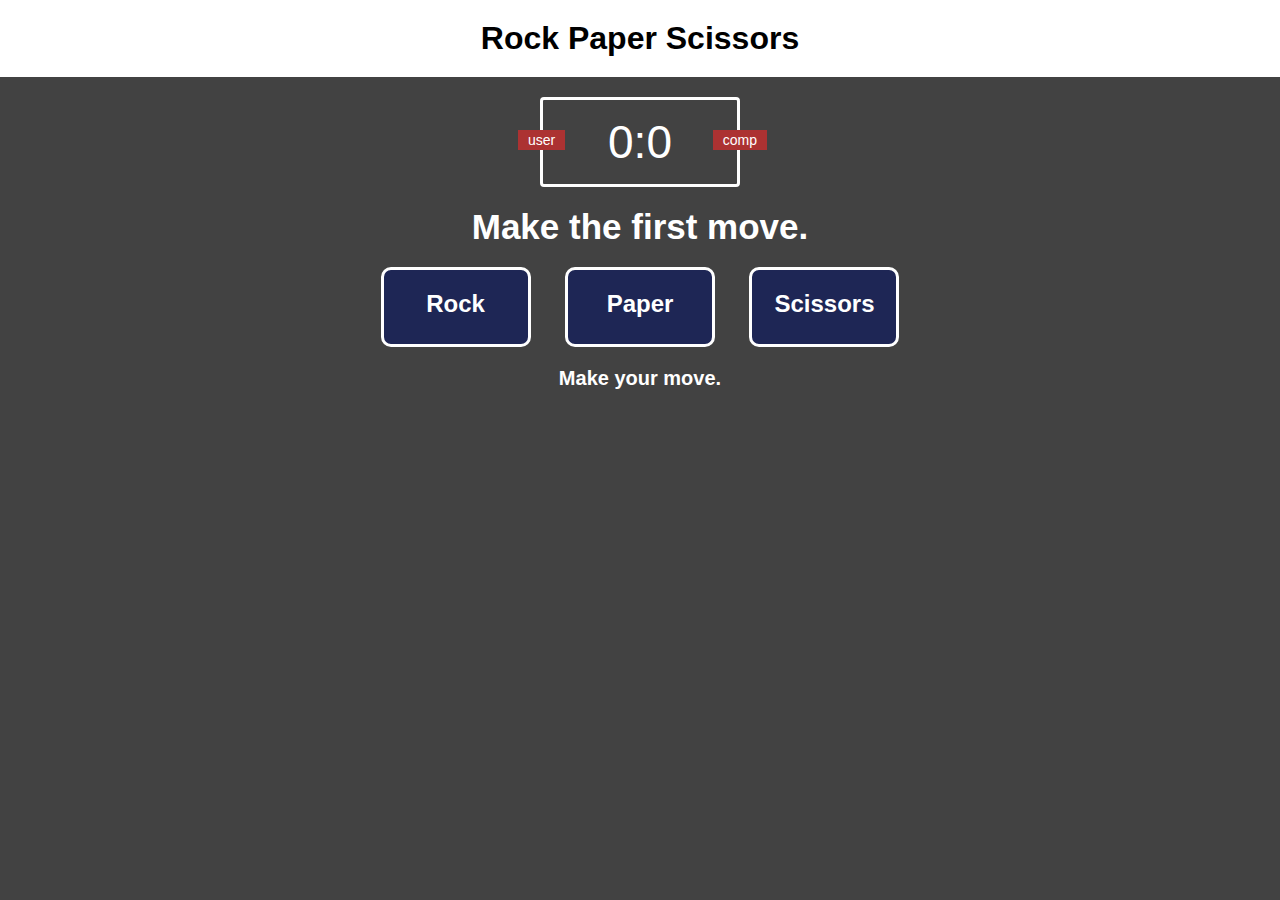
<file: index.html>
<!DOCTYPE html>
<html>
  <head>
    <title>Rock Paper Scissors!</title>
    <meta charset="UTF-8"/>
    <link rel="stylesheet" href="styles.css">
  </head>

  <body>
    <header>
      <h1>Rock Paper Scissors</h1>
    </header>

    <div class="score-board">
      <div id="user-label" class="badge">user</div>
      <div id="computer-label" class="badge">comp</div>
      <span id="user-score">0</span>:<span id="computer-score">0</span>
    </div>

    <div class="result">
      <p>Make the first move.</p>
    </div>

    <div class="choices">
      <div class="choice" id="r">
        <h1>Rock</h1>
      </div>
      <div class="choice" id="p">
        <h1>Paper</h1>
      </div>
      <div class="choice" id="s">
        <h1>Scissors</h1>
      </div>
    </div>

    <p id="action-message">Make your move.</p>

    <script src="scripts.js"></script>

  </body>
</html>
</file>
<file: styles.css>
*{
    margin: 0;
    padding: 0;
    box-sizing: border-box;
    font-family: sans-serif;
    text-align: center;
}

header {
    background: white;
    padding: 20px;
}

header > h1 {
    color: black;
}


body {
    background: rgb(66, 66, 66);
    color: white;
}

.score-board {
    border: 3px solid white;
    width: 200px;
    margin: 20px auto;
    font-size: 46px;
    border-radius: 4px;
    padding: 15px 20px;
    position: relative;
}

.badge {
    background: rgb(172, 50, 50);
    font-size: 14px;
    padding: 2px 10px;
}

#user-label {
    position: absolute;
    top: 30px;
    left: -25px;
}

#computer-label {
    position: absolute;
    top: 30px;
    right: -30px;
}

.result {
    font-size: 35px;
}

.result > p {
    font-weight: bold;
}

.choices{
    margin:20px;
}

.choice {
    border: 3px solid white;
    width: 150px;
    height: 80px;
    font-size: 12px;
    border-radius: 10px;
    display: inline-block;
    margin: 0px 15px;
    padding: 20px 15px;
    background:rgb(30, 38, 85);
    transition: all 0.3s ease;
}

.choice:hover {
    cursor: pointer;
    background: rgb(26, 48, 170);
    transform: scale(1.15);
}

#action-message {
    font-size: 20px;
    font-weight: bold;
}


/* Glows */
.green-glow {
    border: 4px solid rgb(5, 163, 5);
    box-shadow: 0 0 10px green;
}

.red-glow {
    border: 4px solid rgb(163, 5, 5);
    box-shadow: 0 0 10px rgb(128, 0, 0);
}

.gray-glow {
    border: 4px solid rgb(112, 112, 112);
    box-shadow: 0 0 10px rgb(90, 90, 90);
}
</file>
